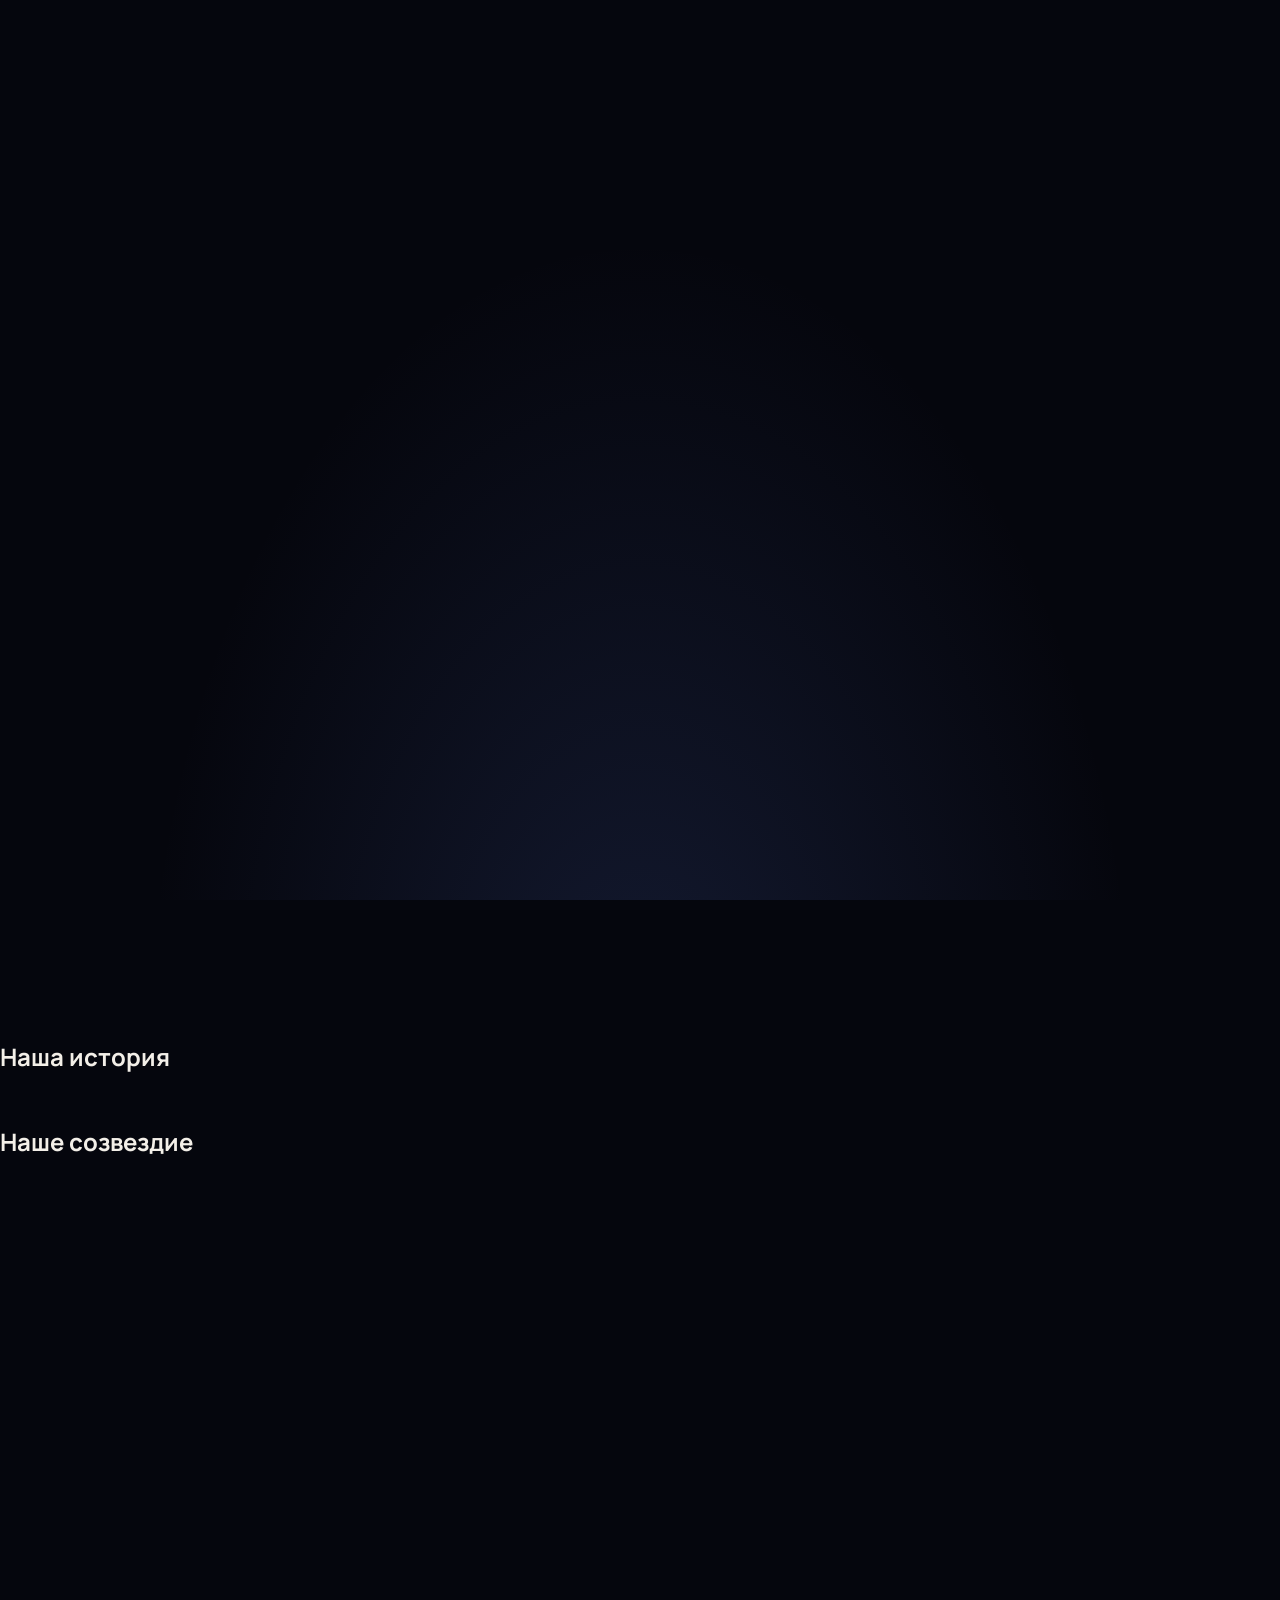
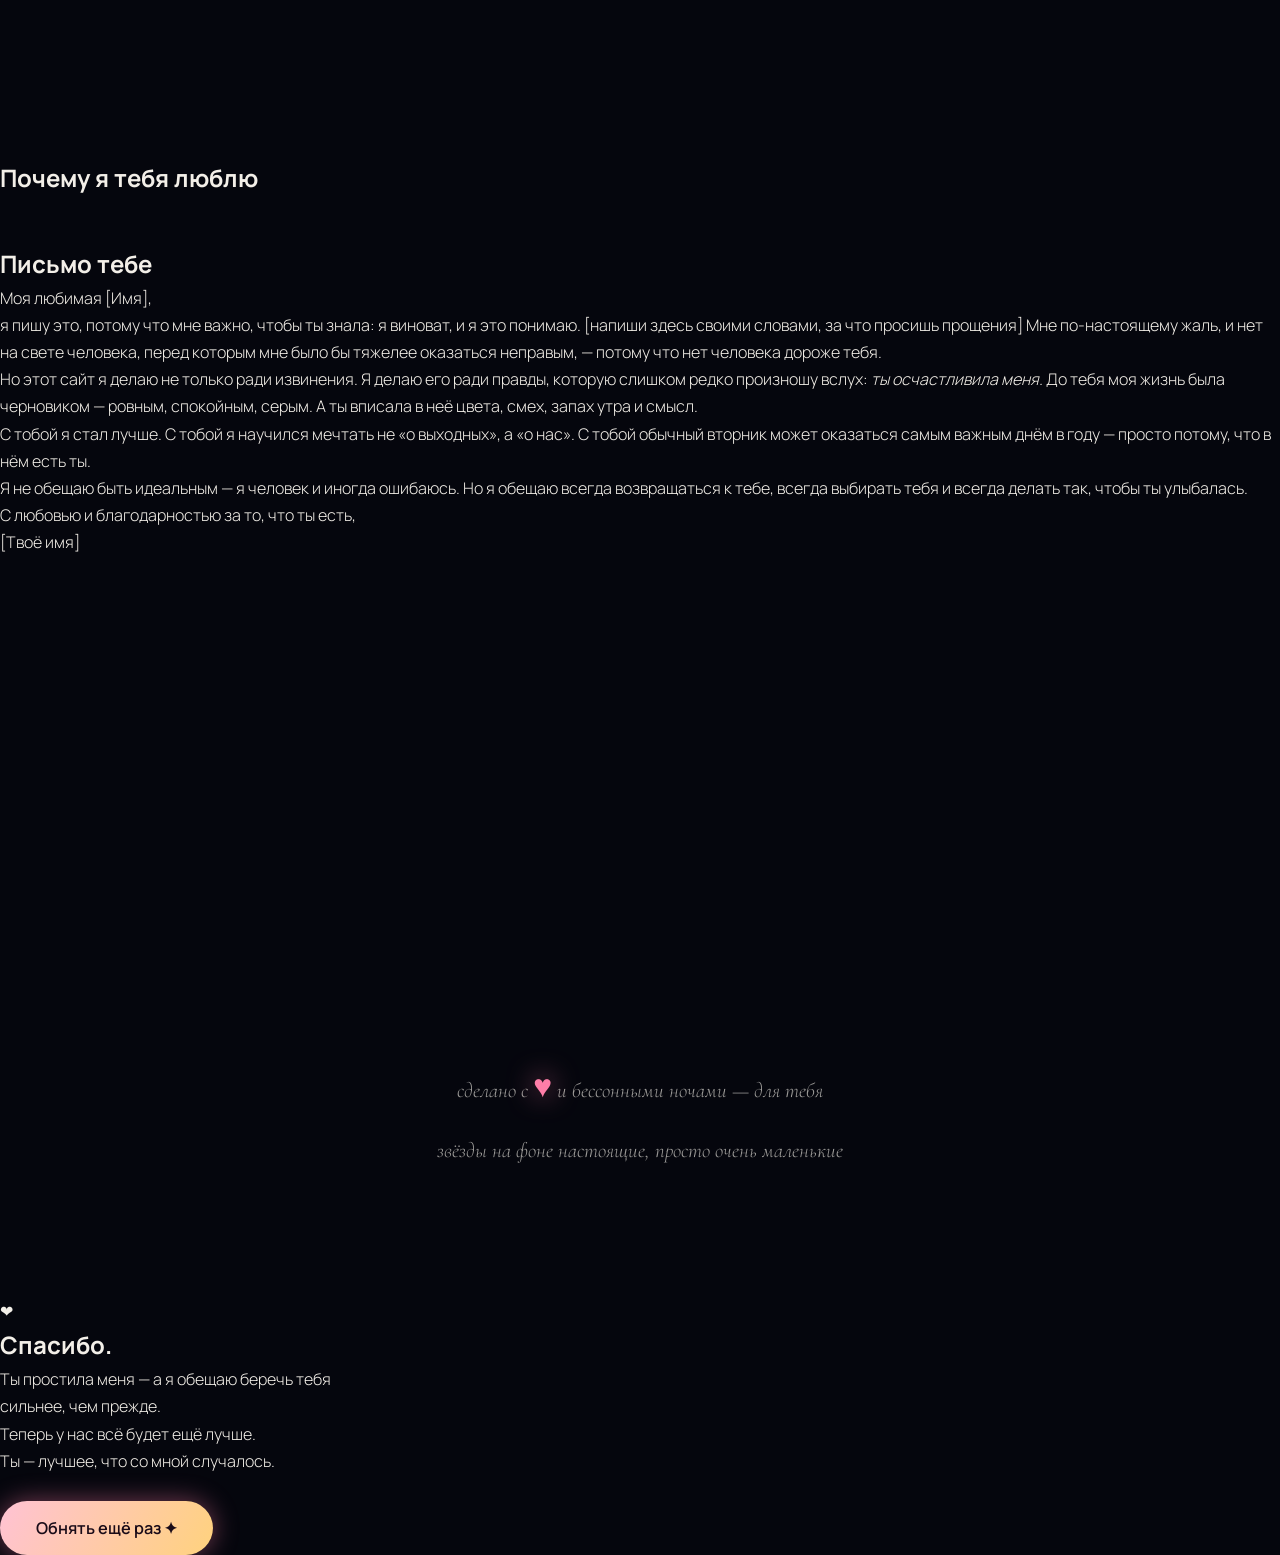
<file: index (7).html>
<!DOCTYPE html>
<html lang="ru">
<head>
  <meta charset="UTF-8" />
  <meta name="viewport" content="width=device-width, initial-scale=1.0" />
  <title>Ты изменила мою вселенную</title>
  <meta name="description" content="Сайт о том, как ты осчастливила меня и изменила мою жизнь." />
  <link rel="preconnect" href="https://fonts.googleapis.com" />
  <link rel="preconnect" href="https://fonts.gstatic.com" crossorigin />
  <link href="https://fonts.googleapis.com/css2?family=Cormorant+Garamond:ital,wght@0,400;0,500;0,600;0,700;1,400;1,500&family=Manrope:wght@300;400;500;600;700&display=swap" rel="stylesheet" />
  <link rel="stylesheet" href="style.css" />
</head>
<body>

  <!-- ── Живой фон: космос ───────────────────────────── -->
  <canvas id="bg-canvas" aria-hidden="true"></canvas>
  <div class="nebula nebula-1" aria-hidden="true"></div>
  <div class="nebula nebula-2" aria-hidden="true"></div>
  <div class="nebula nebula-3" aria-hidden="true"></div>

  <!-- ── Слой эффектов: сердца при клике ─────────────── -->
  <canvas id="fx-canvas" aria-hidden="true"></canvas>

  <!-- ── Кастомный курсор ────────────────────────────── -->
  <div class="cursor-dot" id="cursor-dot" aria-hidden="true"></div>
  <div class="cursor-ring" id="cursor-ring" aria-hidden="true"></div>

  <!-- ── Прогресс прокрутки и музыка ─────────────────── -->
  <div class="scroll-progress" aria-hidden="true"><span id="scroll-progress-bar"></span></div>
  <button class="music-toggle" id="music-toggle" title="Музыка" aria-label="Включить/выключить музыку">
    <span class="eq" aria-hidden="true"><i></i><i></i><i></i><i></i></span>
  </button>

  <!-- ── Навигация ───────────────────────────────────── -->
  <nav class="nav" id="nav">
    <a href="#hero">Начало</a>
    <a href="#before-after">До / После</a>
    <a href="#stats">Числа</a>
    <a href="#story">История</a>
    <a href="#cosmos">Вселенная</a>
    <a href="#reasons">Причины</a>
    <a href="#letter">Письмо</a>
    <a href="#final" class="nav-accent">Финал</a>
  </nav>

  <!-- ── Интро ───────────────────────────────────────── -->
  <div class="intro" id="intro">
    <div class="intro-stage">
      <p class="intro-line intro-line-1">до тебя</p>
      <h1 class="intro-line intro-line-2">была просто ночь.</h1>
      <p class="intro-line intro-line-3">а потом появилась ты — и во вселенной стало на одно солнце больше.</p>
      <button class="intro-btn" id="intro-btn">
        <span>Открыть мою вселенную</span>
        <span class="intro-btn-icon">✦</span>
      </button>
    </div>
  </div>

  <main id="main" class="hidden">

    <!-- ── Герой ──────────────────────────────────────── -->
    <header class="hero section" id="hero">
      <p class="eyebrow reveal">письмо из самого сердца</p>
      <h1 class="hero-title reveal">
        Ты — <span class="grad-text">лучшее</span>,<br />
        что случалось со мной
      </h1>
      <p class="hero-sub reveal">
        Этот сайт — про тебя. Про то, как ты перевернула мою жизнь
        и сделала её больше, ярче и теплее. Листай вниз — я постарался
        уместить в него хотя бы часть моей благодарности.
      </p>
      <div class="hero-hint reveal" aria-hidden="true">
        <span class="hero-hint-mouse"></span>
        листай вниз
      </div>
    </header>

    <!-- ── До / После ─────────────────────────────────── -->
    <section class="section before-after" id="before-after">
      <h2 class="section-title reveal">Как ты изменила <span class="grad-text">всё</span></h2>
      <p class="section-sub reveal">два мира. между ними — ты.</p>

      <div class="ba-grid">
        <div class="ba-card ba-before reveal">
          <div class="ba-head">
            <span class="ba-icon">🌒</span>
            <h3>До тебя</h3>
          </div>
          <ul>
            <li>тишина в телефоне</li>
            <li>дни, похожие друг на друга</li>
            <li>кофе — просто кофе</li>
            <li>планы только на выходные</li>
            <li>небо — просто небо</li>
            <li>«я» вместо «мы»</li>
          </ul>
        </div>

        <div class="ba-arrow reveal" aria-hidden="true">
          <span>⟶</span>
        </div>

        <div class="ba-card ba-after reveal">
          <div class="ba-head">
            <span class="ba-icon">☀️</span>
            <h3>С тобой</h3>
          </div>
          <ul>
            <li>уведомления, от которых я улыбаюсь</li>
            <li>каждый день — маленькое приключение</li>
            <li>кофе — наш маленький ритуал</li>
            <li>планы на всю жизнь</li>
            <li>небо — это то, что я вижу в твоих глазах</li>
            <li>«мы», и это лучшее слово</li>
          </ul>
        </div>
      </div>
    </section>

    <!-- ── Числа ──────────────────────────────────────── -->
    <section class="section stats" id="stats">
      <h2 class="section-title reveal">Наша история <span class="grad-text">в цифрах</span></h2>
      <p class="section-sub reveal">хотя с тобой даже бесконечность кажется маленькой</p>
      <div class="stats-grid">
        <div class="stat reveal" data-count="days">
          <div class="stat-num">0</div>
          <div class="stat-label">дней вместе</div>
        </div>
        <div class="stat reveal" data-count="4217">
          <div class="stat-num">0</div>
          <div class="stat-label">улыбок, подаренных тобой</div>
        </div>
        <div class="stat reveal" data-count="87">
          <div class="stat-num">0</div>
          <div class="stat-label">бессонных ночей за разговорами</div>
        </div>
        <div class="stat reveal" data-count="infinity">
          <div class="stat-num">∞</div>
          <div class="stat-label">моментов, которые хочу повторить</div>
        </div>
      </div>
    </section>

    <!-- ── История (таймлайн) ─────────────────────────── -->
    <section class="section story" id="story">
      <h2 class="section-title reveal">Наша <span class="grad-text">история</span></h2>
      <p class="section-sub reveal">самые важные главы — те, что с тобой</p>
      <div class="timeline" id="timeline"><!-- заполняется из app.js --></div>
    </section>

    <!-- ── Созвездие ──────────────────────────────────── -->
    <section class="section cosmos" id="cosmos">
      <h2 class="section-title reveal">Наше <span class="grad-text">созвездие</span></h2>
      <p class="section-sub reveal">астрономы его пока не нанесли на карты. но оно есть — и оно моё любимое</p>
      <div class="cosmos-wrap reveal">
        <canvas id="cosmos-canvas" aria-label="Созвездие в форме сердца"></canvas>
        <p class="cosmos-caption" id="cosmos-caption">ты + я</p>
      </div>
    </section>

    <!-- ── Причины ────────────────────────────────────── -->
    <section class="section reasons" id="reasons">
      <h2 class="section-title reveal">Почему я тебя <span class="grad-text">люблю</span></h2>
      <p class="section-sub reveal">этот список не кончается — я просто выбрал главное</p>
      <div class="reasons-grid" id="reasons-grid"><!-- заполняется из app.js --></div>
    </section>

    <!-- ── Письмо ─────────────────────────────────────── -->
    <section class="section letter" id="letter">
      <h2 class="section-title reveal">Письмо <span class="grad-text">тебе</span></h2>
      <div class="letter-card reveal">
        <p class="letter-para">Моя любимая <span class="letter-name">[Имя]</span>,</p>
        <p class="letter-para">
          я пишу это, потому что мне важно, чтобы ты знала: я виноват, и я это понимаю.
          <span class="letter-highlight">[напиши здесь своими словами, за что просишь прощения]</span>
          Мне по-настоящему жаль, и нет на свете человека, перед которым мне было бы
          тяжелее оказаться неправым, — потому что нет человека дороже тебя.
        </p>
        <p class="letter-para">
          Но этот сайт я делаю не только ради извинения. Я делаю его ради правды,
          которую слишком редко произношу вслух: <em>ты осчастливила меня.</em>
          До тебя моя жизнь была черновиком — ровным, спокойным, серым.
          А ты вписала в неё цвета, смех, запах утра и смысл.
        </p>
        <p class="letter-para">
          С тобой я стал лучше. С тобой я научился мечтать не «о выходных»,
          а «о нас». С тобой обычный вторник может оказаться самым важным
          днём в году — просто потому, что в нём есть ты.
        </p>
        <p class="letter-para">
          Я не обещаю быть идеальным — я человек и иногда ошибаюсь.
          Но я обещаю всегда возвращаться к тебе, всегда выбирать тебя
          и всегда делать так, чтобы ты улыбалась.
        </p>
        <p class="letter-para letter-sign">
          С любовью и благодарностью за то, что ты есть,<br />
          <span class="letter-name">[Твоё имя]</span>
        </p>
      </div>
    </section>

    <!-- ── Финал ──────────────────────────────────────── -->
    <section class="section final" id="final">
      <div class="final-card reveal">
        <h2 class="final-title">Простишь меня?</h2>
        <p class="final-sub">от твоего ответа зависит, какой будет моя вселенная дальше</p>
        <div class="final-buttons">
          <button class="btn btn-yes" id="btn-yes">Да, прощаю ❤</button>
          <button class="btn btn-no" id="btn-no">Нет</button>
        </div>
        <p class="final-easter-egg">п.с. если набрать на клавиатуре «люблю» — будет салют</p>
      </div>
    </section>

    <footer class="footer">
      <p>сделано с <span class="footer-heart">♥</span> и бессонными ночами — для тебя</p>
      <p class="footer-small">звёзды на фоне настоящие, просто очень маленькие</p>
    </footer>
  </main>

  <!-- ── Оверлей «Она сказала „Да“» ───────────────────── -->
  <div class="forgiven" id="forgiven" aria-hidden="true">
    <div class="forgiven-card">
      <div class="forgiven-heart">❤</div>
      <h2>Спасибо.</h2>
      <p>Ты простила меня — а я обещаю беречь тебя<br />сильнее, чем прежде.</p>
      <p class="forgiven-sub">Теперь у нас всё будет ещё лучше.<br />Ты — лучшее, что со мной случалось.</p>
      <button class="btn btn-hug" id="btn-hug">Обнять ещё раз ✦</button>
    </div>
  </div>

  <script src="app.js"></script>
</body>
</html>
</file>
<file: style.css>
/* ═══════════════════════════════════════════════════════════
   до тебя — после тебя
   одна длинная история любви
   ═══════════════════════════════════════════════════════════ */

:root {
  --bg: #05060d;
  --ink: #f3efe8;
  --ink-dim: rgba(243, 239, 232, 0.64);
  --ink-faint: rgba(243, 239, 232, 0.34);
  --cold: #93a7d6;
  --cold-dim: rgba(151, 168, 208, 0.58);
  --rose: #ff7ea8;
  --rose-soft: #ffc2d4;
  --rose-pale: #ffd9e4;
  --gold: #ffd27d;
  --violet: #b38bff;
  --border: rgba(255, 255, 255, 0.10);
  --glass: rgba(255, 255, 255, 0.045);
  --glass-strong: rgba(255, 255, 255, 0.08);
  --serif: "Cormorant Garamond", Georgia, "Times New Roman", serif;
  --sans: "Manrope", "Segoe UI", Arial, sans-serif;
  --ease: cubic-bezier(0.22, 1, 0.36, 1);
}

* { margin: 0; padding: 0; box-sizing: border-box; }

html { scroll-behavior: smooth; }

body {
  background: var(--bg);
  color: var(--ink);
  font-family: var(--sans);
  font-weight: 300;
  line-height: 1.7;
  overflow-x: hidden;
  min-height: 100vh;
  -webkit-font-smoothing: antialiased;
  -moz-osx-font-smoothing: grayscale;
}
body.intro-open { overflow: hidden; }

@media (pointer: fine) {
  body { cursor: none; }
  a, button { cursor: none; }
}

::selection { background: rgba(255, 126, 168, 0.35); color: #fff; }

::-webkit-scrollbar { width: 10px; }
::-webkit-scrollbar-track { background: #070812; }
::-webkit-scrollbar-thumb {
  background: linear-gradient(180deg, var(--cold), var(--rose), var(--violet));
  border-radius: 8px;
}

/* ── Фоновые слои ────────────────────────────────────────── */
#bg-canvas, #fx-canvas {
  position: fixed;
  inset: 0;
  pointer-events: none;
}
#bg-canvas { z-index: 0; }
#fx-canvas { z-index: 9; }

.sky {
  position: fixed;
  inset: 0;
  z-index: 0;
  pointer-events: none;
  overflow: hidden;
}
.sky .nebula {
  position: absolute;
  border-radius: 50%;
  filter: blur(90px);
  will-change: transform;
}
/* холодное небо — «до тебя» */
.sky-cold .nebula:nth-child(1) {
  width: 55vw; height: 55vw; left: -18vw; top: -15vw;
  background: radial-gradient(circle, rgba(88, 118, 214, 0.30), transparent 65%);
  animation: drift1 46s ease-in-out infinite alternate;
}
.sky-cold .nebula:nth-child(2) {
  width: 46vw; height: 46vw; right: -14vw; top: 22vh;
  background: radial-gradient(circle, rgba(118, 138, 232, 0.22), transparent 65%);
  animation: drift2 58s ease-in-out infinite alternate;
}
.sky-cold .nebula:nth-child(3) {
  width: 40vw; height: 40vw; left: 26vw; bottom: -16vw;
  background: radial-gradient(circle, rgba(94, 158, 220, 0.18), transparent 65%);
  animation: drift3 52s ease-in-out infinite alternate;
}
/* тёплое небо — «после тебя» */
.sky-warm .nebula:nth-child(1) {
  width: 58vw; height: 58vw; left: -20vw; top: -12vw;
  background: radial-gradient(circle, rgba(255, 126, 168, 0.30), transparent 65%);
  animation: drift2 50s ease-in-out infinite alternate;
}
.sky-warm .nebula:nth-child(2) {
  width: 48vw; height: 48vw; right: -16vw; top: 30vh;
  background: radial-gradient(circle, rgba(255, 178, 118, 0.24), transparent 65%);
  animation: drift1 60s ease-in-out infinite alternate;
}
.sky-warm .nebula:nth-child(3) {
  width: 46vw; height: 46vw; left: 24vw; bottom: -18vw;
  background: radial-gradient(circle, rgba(179, 139, 255, 0.26), transparent 65%);
  animation: drift3 54s ease-in-out infinite alternate;
}
@keyframes drift1 { to { transform: translate(9vw, 7vh) scale(1.12); } }
@keyframes drift2 { to { transform: translate(-8vw, -9vh) scale(1.08); } }
@keyframes drift3 { to { transform: translate(-7vw, -6vh) scale(1.15); } }

.glow {
  position: fixed;
  inset: 0;
  z-index: 1;
  pointer-events: none;
  opacity: 0;
  background: radial-gradient(ellipse 120% 70% at 50% 115%, rgba(255, 126, 168, 0.30), rgba(255, 180, 120, 0.13) 42%, transparent 72%);
}
.vignette {
  position: fixed;
  inset: 0;
  z-index: 2;
  pointer-events: none;
  background: radial-gradient(ellipse at 50% 45%, transparent 58%, rgba(2, 3, 9, 0.5) 100%);
}
.grain {
  position: fixed;
  inset: 0;
  z-index: 2;
  pointer-events: none;
  opacity: 0.05;
  background-image: url("data:image/svg+xml,%3Csvg xmlns='http://www.w3.org/2000/svg' width='140' height='140'%3E%3Cfilter id='n'%3E%3CfeTurbulence type='fractalNoise' baseFrequency='0.9' numOctaves='2'/%3E%3C/filter%3E%3Crect width='140' height='140' filter='url(%23n)' opacity='0.6'/%3E%3C/svg%3E");
}

/* ── Курсор ──────────────────────────────────────────────── */
.cursor-dot, .cursor-ring {
  position: fixed;
  top: 0; left: 0;
  pointer-events: none;
  z-index: 999;
  border-radius: 50%;
  opacity: 0;
  transition: opacity 0.3s;
}
.cursor-dot {
  width: 8px; height: 8px;
  background: linear-gradient(135deg, var(--rose), var(--gold));
  box-shadow: 0 0 12px var(--rose), 0 0 30px rgba(255, 126, 168, 0.6);
  transform: translate(-50%, -50%);
}
.cursor-ring {
  width: 38px; height: 38px;
  border: 1.5px solid rgba(255, 178, 201, 0.65);
  box-shadow: 0 0 18px rgba(255, 126, 168, 0.25) inset, 0 0 14px rgba(255, 126, 168, 0.2);
  transform: translate(-50%, -50%);
  transition: opacity 0.3s, width 0.25s var(--ease), height 0.25s var(--ease),
              border-color 0.25s, box-shadow 0.25s;
}
body.cursor-active .cursor-dot,
body.cursor-active .cursor-ring { opacity: 1; }
body.cursor-hover .cursor-ring {
  width: 56px; height: 56px;
  border-color: var(--gold);
  box-shadow: 0 0 24px rgba(255, 210, 125, 0.35) inset, 0 0 20px rgba(255, 210, 125, 0.3);
}
@media (pointer: coarse) {
  .cursor-dot, .cursor-ring { display: none; }
}

/* ── Прогресс истории ────────────────────────────────────── */
.scroll-progress {
  position: fixed;
  top: 0; left: 0; right: 0;
  height: 3px;
  z-index: 60;
  background: rgba(255, 255, 255, 0.06);
}
.scroll-progress span {
  display: block;
  height: 100%;
  width: 0%;
  background: linear-gradient(90deg, var(--cold), var(--rose), var(--gold));
  box-shadow: 0 0 12px rgba(255, 126, 168, 0.8);
  transition: width 0.15s linear;
  animation: progPulse 3s ease-in-out infinite;
}
@keyframes progPulse {
  0%, 100% { box-shadow: 0 0 12px rgba(255, 126, 168, 0.8), 0 0 22px rgba(255, 126, 168, 0.3); }
  50% { box-shadow: 0 0 18px rgba(255, 178, 201, 0.95), 0 0 44px rgba(255, 126, 168, 0.55); }
}

/* ── Индикатор главы ─────────────────────────────────────── */
.chapter-indicator {
  position: fixed;
  left: 22px; bottom: 24px;
  z-index: 60;
  font-size: 11px;
  letter-spacing: 0.22em;
  text-transform: uppercase;
  color: var(--ink-faint);
  user-select: none;
}
.chapter-indicator b {
  color: var(--rose-soft);
  font-weight: 600;
  font-size: 12px;
}

/* ── Музыка ──────────────────────────────────────────────── */
.music-toggle {
  position: fixed;
  right: 22px; bottom: 22px;
  z-index: 60;
  width: 52px; height: 52px;
  border-radius: 50%;
  border: 1px solid var(--border);
  background: rgba(14, 16, 30, 0.55);
  backdrop-filter: blur(14px);
  -webkit-backdrop-filter: blur(14px);
  display: flex;
  align-items: center;
  justify-content: center;
  color: var(--ink);
  transition: transform 0.3s var(--ease), box-shadow 0.3s, border-color 0.3s;
}
.music-toggle:hover {
  transform: scale(1.1);
  border-color: rgba(255, 178, 201, 0.5);
  box-shadow: 0 0 24px rgba(255, 126, 168, 0.45);
}
.eq { display: flex; align-items: flex-end; gap: 3px; height: 16px; }
.eq i {
  width: 3px;
  height: 5px;
  background: var(--rose-soft);
  border-radius: 2px;
  transition: background 0.3s, height 0.3s;
}
.music-toggle.playing .eq i { animation: eq 0.9s ease-in-out infinite; }
.music-toggle.playing .eq i:nth-child(2) { animation-delay: 0.15s; }
.music-toggle.playing .eq i:nth-child(3) { animation-delay: 0.3s; }
.music-toggle.playing .eq i:nth-child(4) { animation-delay: 0.45s; }
.music-toggle:not(.playing) .eq i {
  height: 3px;
  background: rgba(255, 255, 255, 0.4);
}
@keyframes eq {
  0%, 100% { height: 5px; }
  50% { height: 16px; background: var(--gold); }
}

/* ── Навигация по разделам ───────────────────────────────── */
.nav {
  position: fixed;
  top: 14px; left: 50%;
  transform: translateX(-50%);
  z-index: 50;
  display: flex;
  gap: 2px;
  padding: 7px;
  border-radius: 999px;
  border: 1px solid var(--border);
  background: rgba(10, 10, 28, 0.55);
  backdrop-filter: blur(16px);
  -webkit-backdrop-filter: blur(16px);
  opacity: 0;
  pointer-events: none;
  transition: opacity 0.6s var(--ease);
}
.nav.visible { opacity: 1; pointer-events: auto; }
.nav a {
  position: relative;
  font-size: 12.5px;
  letter-spacing: 0.04em;
  color: var(--ink-dim);
  text-decoration: none;
  padding: 8px 14px;
  border-radius: 999px;
  transition: color 0.25s, background 0.25s, box-shadow 0.25s;
  white-space: nowrap;
}
.nav a:hover {
  color: #fff;
  background: rgba(255, 255, 255, 0.08);
}
.nav .nav-accent {
  color: #fff;
  background: linear-gradient(120deg, rgba(255, 126, 168, 0.85), rgba(179, 139, 255, 0.85));
  box-shadow: 0 0 18px rgba(255, 126, 168, 0.45);
}
@media (max-width: 900px) { .nav { display: none; } }

/* ── Интро ───────────────────────────────────────────────── */
.intro {
  position: fixed;
  inset: 0;
  z-index: 100;
  overflow: hidden;
  display: flex;
  align-items: center;
  justify-content: center;
  text-align: center;
  padding: 24px;
  background: radial-gradient(ellipse at 50% 120%, rgba(88, 118, 214, 0.18), transparent 55%), var(--bg);
  transition: opacity 1.1s var(--ease), visibility 1.1s;
}
.intro.gone { opacity: 0; visibility: hidden; pointer-events: none; }
.intro-stage { max-width: 720px; }
.intro-line {
  opacity: 0;
  transform: translateY(26px);
  filter: blur(6px);
  transition: opacity 1.4s var(--ease), transform 1.4s var(--ease), filter 1.4s var(--ease);
}
.intro.show .intro-line { opacity: 1; transform: none; filter: none; }
.intro-line-1 {
  font-family: var(--serif);
  font-style: italic;
  font-size: clamp(1.4rem, 3vw, 2rem);
  color: var(--ink-faint);
  letter-spacing: 0.35em;
  margin-bottom: 12px;
  transition-delay: 0.4s;
}
.intro-line-2 {
  font-family: var(--serif);
  font-weight: 600;
  font-size: clamp(3rem, 9vw, 6.5rem);
  line-height: 1.05;
  background: linear-gradient(120deg, #fff 0%, #c9d3f0 45%, var(--violet) 100%);
  -webkit-background-clip: text;
  background-clip: text;
  -webkit-text-fill-color: transparent;
  text-shadow: 0 0 80px rgba(147, 167, 214, 0.25);
  transition-delay: 1.2s;
}
.intro-line-3 {
  margin-top: 26px;
  font-size: clamp(1rem, 2vw, 1.15rem);
  color: var(--ink-dim);
  transition-delay: 2.1s;
}
.intro-btn {
  position: relative;
  overflow: hidden;
  margin-top: 46px;
  opacity: 0;
  transform: translateY(20px);
  transition: opacity 1.2s var(--ease) 3s, transform 1.2s var(--ease) 3s,
              box-shadow 0.35s, background 0.35s;
  font-family: var(--sans);
  font-size: 1.05rem;
  color: #1a0b18;
  font-weight: 600;
  letter-spacing: 0.03em;
  padding: 16px 34px;
  border: none;
  border-radius: 999px;
  background: linear-gradient(120deg, #c9d3f0, var(--gold));
  display: inline-flex;
  align-items: center;
  gap: 12px;
}
.intro.show .intro-btn { opacity: 1; transform: none; }
.intro-btn:hover {
  box-shadow: 0 0 40px rgba(255, 210, 125, 0.6), 0 0 90px rgba(255, 178, 201, 0.35);
  background: linear-gradient(120deg, var(--gold), #ffe3b3);
}
.intro-btn-icon { animation: sparkle 2.4s ease-in-out infinite; }
@keyframes sparkle {
  0%, 100% { transform: scale(1) rotate(0deg); opacity: 0.7; }
  50% { transform: scale(1.35) rotate(20deg); opacity: 1; }
}

/* ── Точки-главы (справа) ────────────────────────────────── */
.dots-nav {
  position: fixed;
  right: 20px; top: 50%;
  transform: translateY(-50%);
  z-index: 60;
  display: flex;
  flex-direction: column;
  gap: 9px;
  align-items: center;
}
.dot {
  position: relative;
  width: 8px; height: 8px;
  border-radius: 50%;
  border: none;
  padding: 0;
  background: rgba(255, 255, 255, 0.18);
  transition: transform 0.3s var(--ease), background 0.3s, box-shadow 0.3s;
}
.dot:hover { background: rgba(255, 255, 255, 0.5); }
.dot.active {
  background: linear-gradient(135deg, var(--rose), var(--gold));
  box-shadow: 0 0 12px rgba(255, 126, 168, 0.8);
  transform: scale(1.1) scaleY(2.2);
  animation: dotGlow 2.2s ease-in-out infinite;
}
@keyframes dotGlow {
  0%, 100% { box-shadow: 0 0 10px rgba(255, 126, 168, 0.8); }
  50% { box-shadow: 0 0 20px rgba(255, 178, 201, 1), 0 0 34px rgba(255, 126, 168, 0.5); }
}
.dot::after {
  content: attr(data-label);
  position: absolute;
  right: 20px; top: 50%;
  transform: translateY(-50%);
  white-space: nowrap;
  font-size: 11px;
  letter-spacing: 0.06em;
  font-family: var(--sans);
  color: var(--ink-dim);
  background: rgba(9, 11, 22, 0.88);
  border: 1px solid var(--border);
  padding: 5px 11px;
  border-radius: 8px;
  opacity: 0;
  pointer-events: none;
  transition: opacity 0.25s;
}
.dot:hover::after { opacity: 1; }
@media (max-width: 900px) { .dots-nav { display: none; } }

/* ── Экраны-главы ────────────────────────────────────────── */
main { position: relative; z-index: 5; }

.screen {
  position: relative;
  min-height: 100vh;
  display: flex;
  flex-direction: column;
  align-items: center;
  justify-content: center;
  text-align: center;
  padding: 15vh 24px 17vh;
}
@supports (min-height: 100svh) {
  .screen { min-height: 100svh; }
}

/* водяной знак номера главы */
.screen::before {
  content: attr(data-num);
  position: absolute;
  top: 50%; left: 50%;
  transform: translate(-50%, -50%);
  font-family: var(--serif);
  font-weight: 600;
  font-size: clamp(9rem, 26vw, 22rem);
  line-height: 1;
  color: rgba(255, 255, 255, 0.026);
  pointer-events: none;
  user-select: none;
  z-index: -1;
  animation: wmPulse 9s ease-in-out infinite;
}
@keyframes wmPulse {
  0%, 100% { opacity: 0.55; }
  50% { opacity: 1; }
}

/* номер главы над заголовком */
.chapter {
  font-size: 0.72rem;
  letter-spacing: 0.34em;
  text-transform: uppercase;
  color: var(--ink-faint);
  margin-bottom: 28px;
  opacity: 0;
  transform: translateY(22px);
  filter: blur(7px);
  transition: opacity 1.3s var(--ease), transform 1.3s var(--ease), filter 1.3s var(--ease);
}
.chapter::before {
  content: "✦";
  display: inline-block;
  margin-right: 10px;
  color: var(--gold);
  opacity: 0.75;
  animation: ebSpin 7s linear infinite;
}
@keyframes ebSpin {
  to { transform: rotate(360deg); }
}
.chapter.visible { opacity: 1; transform: none; filter: blur(0px); }

/* заголовки */
.screen-title {
  font-family: var(--serif);
  font-weight: 600;
  font-size: clamp(2.05rem, 5.2vw, 3.8rem);
  line-height: 1.18;
  max-width: 940px;
  margin: 0 auto 7vh;
  opacity: 0;
  transform: translateY(28px);
  filter: blur(8px);
  transition: opacity 1.45s var(--ease), transform 1.45s var(--ease), filter 1.45s var(--ease);
}
.screen-title.visible { opacity: 1; transform: none; filter: blur(0px); }
.screen-title.cold {
  color: rgba(199, 211, 240, 0.88);
  text-shadow: 0 0 50px rgba(110, 140, 220, 0.30);
}
.screen-title.warm {
  background: linear-gradient(115deg, #fff 8%, var(--rose-soft) 48%, var(--gold) 92%);
  -webkit-background-clip: text;
  background-clip: text;
  -webkit-text-fill-color: transparent;
  filter: blur(8px) drop-shadow(0 0 0 rgba(255, 126, 168, 0));
}
.screen-title.warm.visible {
  filter: blur(0px) drop-shadow(0 0 32px rgba(255, 126, 168, 0.32));
}
.screen-title.hero {
  font-size: clamp(3.2rem, 12vw, 7.5rem);
  letter-spacing: 0.02em;
  margin-bottom: 8vh;
}
/* смешанный заголовок «до тебя / с тобой» */
.tt-cold { color: rgba(199, 211, 240, 0.85); }
.tt-slash { color: var(--ink-faint); font-weight: 400; }
.tt-warm {
  background: linear-gradient(115deg, #fff 10%, var(--rose-soft) 55%, var(--gold));
  -webkit-background-clip: text;
  background-clip: text;
  -webkit-text-fill-color: transparent;
}

.section-sub {
  margin: -4vh 0 0;
  text-align: center;
  color: var(--ink-faint);
  font-size: 0.98rem;
  max-width: 560px;
  opacity: 0;
  transform: translateY(20px);
  filter: blur(6px);
  transition: opacity 1.3s var(--ease), transform 1.3s var(--ease), filter 1.3s var(--ease);
}
.section-sub.visible { opacity: 1; transform: none; filter: blur(0px); }

/* строки текста */
.lines { max-width: 660px; margin-top: 3vh; }
.line {
  font-size: clamp(1.02rem, 1.7vw, 1.24rem);
  line-height: 1.9;
  color: var(--ink-dim);
  margin: 0.52em 0;
  opacity: 0;
  transform: translateY(24px);
  filter: blur(5px);
  transition: opacity 1.1s var(--ease), transform 1.1s var(--ease), filter 1.1s var(--ease);
}
.line.visible { opacity: 1; transform: none; filter: blur(0px); }
.line.before { color: var(--cold-dim); }
.line.after {
  color: var(--rose-pale);
  text-shadow: 0 0 26px rgba(255, 126, 168, 0.25);
}
.line.em {
  font-family: var(--serif);
  font-style: italic;
  font-weight: 600;
  font-size: clamp(1.4rem, 3vw, 1.9rem);
  color: var(--rose-soft);
  text-shadow: 0 0 34px rgba(255, 126, 168, 0.4);
  margin: 1.1em 0;
}
.line.big {
  font-family: var(--serif);
  font-style: italic;
  font-weight: 700;
  font-size: clamp(2.4rem, 7vw, 4.2rem);
  line-height: 1.25;
  background: linear-gradient(115deg, #fff, var(--rose-soft) 50%, var(--gold));
  -webkit-background-clip: text;
  background-clip: text;
  -webkit-text-fill-color: transparent;
  margin: 0.4em 0;
}

/* ── До тебя / С тобой (две карточки, как в первом сайте) ── */
.ba-grid {
  margin-top: 4vh;
  display: grid;
  grid-template-columns: 1fr auto 1fr;
  align-items: stretch;
  gap: 26px;
  width: min(1020px, 100%);
}
@media (max-width: 820px) {
  .ba-grid { grid-template-columns: 1fr; }
  .ba-arrow { transform: translateY(42px) rotate(90deg); }
  .ba-arrow.visible { transform: rotate(90deg); }
}
.ba-card {
  border-radius: 26px;
  padding: 38px 34px;
  border: 1px solid var(--border);
  backdrop-filter: blur(14px);
  -webkit-backdrop-filter: blur(14px);
  text-align: left;
  opacity: 0;
  transform: translateY(42px);
  filter: blur(6px);
  transition: opacity 1.1s var(--ease), transform 1.1s var(--ease), filter 1.1s var(--ease),
              box-shadow 0.5s var(--ease);
}
.ba-card.visible { opacity: 1; transform: translateY(0); filter: none; }
.ba-card.visible:hover { transform: translateY(-6px); }
.ba-before-card {
  background: linear-gradient(160deg, rgba(255, 255, 255, 0.035), rgba(255, 255, 255, 0.01));
  filter: saturate(0.5) blur(0px);
}
.ba-before-card.visible:hover { filter: saturate(0.85); }
.ba-after-card {
  background: linear-gradient(160deg, rgba(255, 126, 168, 0.10), rgba(179, 139, 255, 0.10));
  box-shadow: 0 0 50px rgba(255, 126, 168, 0.18), inset 0 0 40px rgba(255, 178, 201, 0.05);
}
.ba-after-card.visible:hover {
  box-shadow: 0 0 80px rgba(255, 126, 168, 0.32), inset 0 0 40px rgba(255, 178, 201, 0.08);
}
.ba-head {
  display: flex;
  align-items: center;
  gap: 14px;
  margin-bottom: 22px;
}
.ba-icon { font-size: 1.9rem; filter: drop-shadow(0 0 10px rgba(255, 210, 125, 0.45)); }
.ba-head h3 {
  font-family: var(--serif);
  font-weight: 600;
  font-size: 1.9rem;
}
.ba-before-card h3 { color: rgba(199, 211, 240, 0.85); }
.ba-after-card h3 {
  background: linear-gradient(115deg, #fff, var(--rose-soft) 55%, var(--gold));
  -webkit-background-clip: text;
  background-clip: text;
  -webkit-text-fill-color: transparent;
}
.ba-card ul { list-style: none; }
.ba-card li {
  padding: 13px 0 13px 26px;
  position: relative;
  font-size: 0.98rem;
  line-height: 1.6;
  border-bottom: 1px solid rgba(255, 255, 255, 0.06);
  opacity: 0;
  transform: translateY(14px);
  transition: opacity 0.8s var(--ease), transform 0.8s var(--ease);
  transition-delay: calc(var(--i, 0) * 90ms);
}
.ba-card li:last-child { border-bottom: none; }
.ba-card.visible li { opacity: 1; transform: none; }
.ba-before-card li { color: var(--cold-dim); }
.ba-after-card li { color: var(--rose-pale); text-shadow: 0 0 18px rgba(255, 126, 168, 0.15); }
.ba-card li::before {
  content: "";
  position: absolute;
  left: 2px; top: 50%;
  width: 8px; height: 8px;
  margin-top: -4px;
  border-radius: 50%;
}
.ba-before-card li::before { background: rgba(255, 255, 255, 0.3); }
.ba-after-card li::before {
  background: linear-gradient(135deg, var(--rose), var(--gold));
  box-shadow: 0 0 10px rgba(255, 126, 168, 0.8);
}
.ba-arrow {
  display: flex;
  align-items: center;
  justify-content: center;
  color: var(--gold);
  font-size: 2rem;
  filter: drop-shadow(0 0 12px rgba(255, 210, 125, 0.6));
  opacity: 0;
  transform: translateY(42px);
  transition: opacity 1s var(--ease) 0.3s, transform 1s var(--ease) 0.3s;
}
.ba-arrow.visible { opacity: 1; transform: none; }
@media (min-width: 821px) {
  .ba-arrow.visible { animation: arrowPulse 2.2s ease-in-out infinite; }
}
@keyframes arrowPulse {
  0%, 100% { transform: translateX(0); opacity: 0.7; }
  50% { transform: translateX(8px); opacity: 1; }
}

/* ── Таймлайн дат ────────────────────────────────────────── */
.timeline {
  margin-top: 6vh;
  position: relative;
  max-width: 860px;
  width: 100%;
}
.timeline::before {
  content: "";
  position: absolute;
  left: 50%;
  top: 0; bottom: 0;
  width: 2px;
  margin-left: -1px;
  background: linear-gradient(180deg, var(--cold), var(--rose) 40%, var(--gold) 80%, var(--violet));
  box-shadow: 0 0 16px rgba(255, 126, 168, 0.5);
}
.tl-item {
  position: relative;
  width: 50%;
  padding: 0 46px 64px 0;
  opacity: 0;
  transform: translateY(40px);
  transition: opacity 1s var(--ease), transform 1s var(--ease);
}
.tl-item:nth-child(even) {
  left: 50%;
  padding: 0 0 64px 46px;
}
.tl-item.visible { opacity: 1; transform: none; }
@media (max-width: 640px) {
  .timeline::before { left: 16px; }
  .tl-item, .tl-item:nth-child(even) {
    width: 100%;
    left: 0;
    padding: 0 0 56px 46px;
  }
}
.tl-dot {
  position: absolute;
  top: 6px;
  width: 15px; height: 15px;
  border-radius: 50%;
  background: radial-gradient(circle at 35% 35%, #fff, var(--rose) 60%);
  box-shadow: 0 0 16px var(--rose), 0 0 40px rgba(255, 126, 168, 0.55);
  animation: dotPulse 2.6s ease-in-out infinite;
}
.tl-item:nth-child(odd) .tl-dot { right: -8px; }
.tl-item:nth-child(even) .tl-dot { left: -8px; }
@media (max-width: 640px) {
  .tl-item .tl-dot, .tl-item:nth-child(even) .tl-dot { left: 8px; right: auto; }
}
@keyframes dotPulse {
  0%, 100% { box-shadow: 0 0 12px var(--rose), 0 0 28px rgba(255, 126, 168, 0.4); }
  50% { box-shadow: 0 0 22px var(--rose), 0 0 60px rgba(255, 126, 168, 0.8); }
}
.tl-card {
  border-radius: 20px;
  padding: 24px 26px;
  border: 1px solid var(--border);
  background: var(--glass);
  backdrop-filter: blur(12px);
  -webkit-backdrop-filter: blur(12px);
  transition: transform 0.45s var(--ease), box-shadow 0.45s, border-color 0.45s;
}
.tl-card:hover {
  transform: translateY(-5px) rotate(-0.5deg) scale(1.01);
  border-color: rgba(255, 178, 201, 0.45);
  box-shadow: 0 0 36px rgba(255, 126, 168, 0.22);
}
.tl-date {
  font-family: var(--serif);
  font-style: italic;
  color: var(--gold);
  font-size: 1.02rem;
  letter-spacing: 0.04em;
  margin-bottom: 8px;
}
.tl-title {
  font-family: var(--serif);
  font-weight: 600;
  font-size: 1.5rem;
  margin-bottom: 6px;
}
.tl-text { color: var(--ink-dim); font-size: 0.95rem; }

/* ── Причины ─────────────────────────────────────────────── */
.reasons-grid {
  margin-top: 6vh;
  display: grid;
  grid-template-columns: repeat(auto-fill, minmax(240px, 1fr));
  gap: 20px;
  width: min(1160px, 100%);
}
.reason {
  position: relative;
  border-radius: 22px;
  padding: 30px 26px 26px;
  border: 1px solid var(--border);
  background:
    linear-gradient(160deg, hsla(var(--hue, 340), 80%, 60%, 0.07), transparent 55%),
    var(--glass);
  backdrop-filter: blur(12px);
  -webkit-backdrop-filter: blur(12px);
  overflow: hidden;
  text-align: left;
  opacity: 0;
  transform: translateY(30px);
  filter: blur(5px);
  transition: opacity 1s var(--ease), transform 1s var(--ease), filter 1s var(--ease),
              box-shadow 0.45s, border-color 0.45s;
}
.reason::before {
  content: "";
  position: absolute;
  top: 0; left: 0; right: 0;
  height: 2px;
  background: linear-gradient(90deg, transparent, hsla(var(--hue, 340), 90%, 70%, 0.8), transparent);
  background-size: 250% 100%;
  opacity: 0.7;
}
.reason:hover::before {
  opacity: 1;
  animation: reasonSweep 1.1s linear infinite;
}
@keyframes reasonSweep {
  to { background-position: -250% 0; }
}
.reason::after {
  content: "♥";
  position: absolute;
  right: 14px; top: 10px;
  font-size: 1.1rem;
  color: hsla(var(--hue, 340), 90%, 72%, 0.65);
  opacity: 0;
  transform: scale(0.4) rotate(-20deg);
  transition: opacity 0.4s var(--ease), transform 0.5s var(--ease);
}
.reason.visible { opacity: 1; transform: none; filter: none; }
.reason.visible:hover {
  transform: translateY(-6px) rotate(-0.6deg);
  border-color: hsla(var(--hue, 340), 90%, 70%, 0.5);
  box-shadow: 0 14px 44px hsla(var(--hue, 340), 90%, 60%, 0.22);
}
.reason.visible:hover::after { opacity: 1; transform: scale(1) rotate(0deg); }
.reason-emoji {
  font-size: 1.9rem;
  display: inline-block;
  filter: drop-shadow(0 0 12px rgba(255, 210, 125, 0.45));
  margin-bottom: 12px;
}
.reason-text { color: var(--ink); font-size: 0.98rem; font-weight: 400; line-height: 1.7; }

/* ── Созвездие ───────────────────────────────────────────── */
.cosmos-wrap {
  margin-top: 5vh;
  position: relative;
  width: min(980px, 100%);
  border-radius: 28px;
  border: 1px solid var(--border);
  background: radial-gradient(ellipse at 50% 40%, rgba(179, 139, 255, 0.12), rgba(5, 5, 16, 0.4) 70%);
  overflow: hidden;
  opacity: 0;
  transform: translateY(40px);
  filter: blur(6px);
  transition: opacity 1.2s var(--ease), transform 1.2s var(--ease), filter 1.2s var(--ease);
}
.cosmos-wrap.visible { opacity: 1; transform: none; filter: none; }
#cosmos-canvas {
  display: block;
  width: 100%;
  height: min(62vh, 560px);
}
.cosmos-caption {
  position: absolute;
  bottom: 22px;
  left: 0; right: 0;
  text-align: center;
  font-family: var(--serif);
  font-style: italic;
  font-size: 1.35rem;
  letter-spacing: 0.18em;
  color: var(--ink-dim);
  pointer-events: none;
  text-shadow: 0 0 24px rgba(255, 178, 201, 0.6);
}

/* ── Цифры ───────────────────────────────────────────────── */
.stats-grid {
  margin-top: 6vh;
  display: flex;
  flex-wrap: wrap;
  justify-content: center;
  gap: 20px;
  width: min(1160px, 100%);
}
.stat {
  flex: 1 1 200px;
  max-width: 250px;
  min-width: 185px;
  text-align: center;
  padding: 38px 18px;
  border-radius: 24px;
  border: 1px solid var(--border);
  background: var(--glass);
  backdrop-filter: blur(14px);
  -webkit-backdrop-filter: blur(14px);
  opacity: 0;
  transform: translateY(36px);
  filter: blur(6px);
  transition: opacity 1s var(--ease), transform 1s var(--ease), filter 1s var(--ease),
              box-shadow 0.5s;
}
.stat.visible { opacity: 1; transform: translateY(0); filter: none; }
.stat.visible:hover {
  transform: translateY(-6px);
  box-shadow: 0 0 44px rgba(179, 139, 255, 0.25);
}
.stat-num {
  font-family: var(--serif);
  font-weight: 700;
  font-size: clamp(2.6rem, 6vw, 3.8rem);
  line-height: 1;
  background: linear-gradient(120deg, #fff, var(--rose-soft) 60%, var(--gold));
  -webkit-background-clip: text;
  background-clip: text;
  -webkit-text-fill-color: transparent;
  filter: drop-shadow(0 0 22px rgba(255, 178, 201, 0.35));
}
.stat-num.inf { display: inline-block; animation: infPulse 2.4s ease-in-out infinite; }
.stat-num:not(.inf) { display: inline-block; animation: statFloat 4.5s ease-in-out infinite; }
@keyframes statFloat {
  0%, 100% { transform: translateY(0); }
  50% { transform: translateY(-5px); }
}
@keyframes infPulse {
  0%, 100% { filter: drop-shadow(0 0 12px rgba(255, 178, 201, 0.35)); transform: scale(1); }
  50% { filter: drop-shadow(0 0 36px rgba(255, 126, 168, 0.9)); transform: scale(1.14); }
}
.stat-num.word { font-style: italic; }
.stat-label { margin-top: 14px; color: var(--ink-dim); font-size: 0.92rem; }
.stat-sub {
  margin-top: 6px;
  color: var(--ink-faint);
  font-size: 0.8rem;
  font-style: italic;
  font-family: var(--serif);
}

/* ── Письмо (финал) ──────────────────────────────────────── */
.screen-letter .lines { max-width: 780px; }
.screen-letter .line {
  font-family: var(--serif);
  font-weight: 500;
  font-size: clamp(1.15rem, 2.1vw, 1.42rem);
  line-height: 2.02;
  color: rgba(244, 241, 255, 0.82);
}
.screen-letter .line.before { color: rgba(150, 166, 205, 0.75); }
.screen-letter .line.after { color: var(--rose-pale); }
.screen-letter .line.em {
  font-size: clamp(1.5rem, 3.2vw, 2.05rem);
  color: var(--rose-soft);
}
.screen-letter .line.big {
  font-size: clamp(2.6rem, 8vw, 4.6rem);
  margin: 0.45em 0;
}

/* ── Подсказка «листай» ──────────────────────────────────── */
.scroll-hint {
  position: absolute;
  bottom: 28px; left: 50%;
  transform: translateX(-50%);
  display: flex;
  flex-direction: column;
  align-items: center;
  gap: 10px;
  color: var(--ink-faint);
  font-size: 0.7rem;
  letter-spacing: 0.26em;
  text-transform: uppercase;
  user-select: none;
}
.scroll-hint-mouse {
  width: 24px; height: 38px;
  border: 1.5px solid rgba(255, 255, 255, 0.3);
  border-radius: 14px;
  position: relative;
}
.scroll-hint-mouse::after {
  content: "";
  position: absolute;
  top: 7px; left: 50%;
  width: 3px; height: 8px;
  margin-left: -1.5px;
  border-radius: 2px;
  background: var(--cold);
  animation: mouseWheel 1.8s ease-in-out infinite;
}
@keyframes mouseWheel {
  0% { transform: translateY(0); opacity: 1; }
  70% { transform: translateY(12px); opacity: 0; }
  100% { transform: translateY(0); opacity: 0; }
}

/* ── Финальный вопрос ────────────────────────────────────── */
.screen-final { padding-bottom: 140px; }
.final-card {
  text-align: center;
  max-width: 680px;
  margin: 0 auto;
  padding: clamp(40px, 7vw, 72px) clamp(24px, 5vw, 60px);
  border-radius: 32px;
  border: 1px solid rgba(255, 178, 201, 0.28);
  background: radial-gradient(ellipse at 50% 0%, rgba(255, 126, 168, 0.14), transparent 60%), var(--glass);
  backdrop-filter: blur(18px);
  -webkit-backdrop-filter: blur(18px);
  box-shadow: 0 0 90px rgba(255, 126, 168, 0.2);
  opacity: 0;
  transform: translateY(40px);
  filter: blur(6px);
  transition: opacity 1.3s var(--ease), transform 1.3s var(--ease), filter 1.3s var(--ease);
}
.final-card.visible { opacity: 1; transform: none; filter: none; }
.final-title {
  font-family: var(--serif);
  font-weight: 600;
  font-size: clamp(2.6rem, 7vw, 4.4rem);
  line-height: 1.1;
  background: linear-gradient(120deg, #fff, var(--rose-soft), var(--gold));
  -webkit-background-clip: text;
  background-clip: text;
  -webkit-text-fill-color: transparent;
  animation: titleGlow 3.4s ease-in-out infinite;
  margin-bottom: 4px;
}
@keyframes titleGlow {
  0%, 100% { filter: drop-shadow(0 0 14px rgba(255, 178, 201, 0.35)); }
  50% { filter: drop-shadow(0 0 30px rgba(255, 178, 201, 0.7)); }
}
.final-sub {
  margin-top: 14px;
  color: var(--ink-dim);
  font-family: var(--serif);
  font-style: italic;
  font-size: 1.15rem;
}
.final-buttons {
  margin-top: 40px;
  display: flex;
  justify-content: center;
  gap: 20px;
  flex-wrap: wrap;
  position: relative;
  min-height: 64px;
}
.btn {
  font-family: var(--sans);
  font-size: 1.02rem;
  font-weight: 600;
  padding: 16px 36px;
  border-radius: 999px;
  border: 1px solid var(--border);
  transition: transform 0.3s var(--ease), box-shadow 0.3s, background 0.3s;
}
.btn-yes {
  animation: btnBreath 2.8s ease-in-out infinite;
  color: #1a0b18;
  border: none;
  background: linear-gradient(120deg, var(--rose-soft), var(--gold));
  box-shadow: 0 0 30px rgba(255, 126, 168, 0.5);
}
.btn-yes:hover {
  transform: scale(1.06);
  box-shadow: 0 0 60px rgba(255, 126, 168, 0.85);
}
.btn-no {
  animation: btnBreathCold 3.4s ease-in-out infinite;
  color: var(--ink-dim);
  background: var(--glass-strong);
  backdrop-filter: blur(12px);
  -webkit-backdrop-filter: blur(12px);
  transition: transform 0.18s ease, color 0.3s, background 0.3s;
}
.btn-no:hover { color: #fff; background: rgba(255, 255, 255, 0.12); }
.btn-hug {
  margin-top: 26px;
  color: #1a0b18;
  border: none;
  background: linear-gradient(120deg, var(--rose-soft), var(--gold));
  box-shadow: 0 0 26px rgba(255, 126, 168, 0.45);
}
.btn-hug:hover { transform: scale(1.05); box-shadow: 0 0 50px rgba(255, 126, 168, 0.8); }
.btn-soft {
  margin-top: 26px;
  color: var(--ink-dim);
  background: var(--glass-strong);
  backdrop-filter: blur(12px);
  -webkit-backdrop-filter: blur(12px);
}
.btn-soft:hover { color: #fff; background: rgba(255, 255, 255, 0.12); }
.final-easter-egg {
  margin-top: 30px;
  font-size: 0.78rem;
  color: var(--ink-faint);
  letter-spacing: 0.05em;
}

/* ── Оверлей с ответом ───────────────────────────────────── */
.choice {
  position: fixed;
  inset: 0;
  z-index: 90;
  display: flex;
  align-items: center;
  justify-content: center;
  padding: 24px;
  background: rgba(5, 5, 16, 0.82);
  backdrop-filter: blur(14px);
  -webkit-backdrop-filter: blur(14px);
  opacity: 0;
  visibility: hidden;
  transition: opacity 0.8s var(--ease), visibility 0.8s;
}
.choice.show { opacity: 1; visibility: visible; }
.choice-card {
  text-align: center;
  max-width: 560px;
  animation: choiceIn 0.9s var(--ease);
}
@keyframes choiceIn {
  from { opacity: 0; transform: translateY(30px) scale(0.96); }
  to { opacity: 1; transform: none; }
}
.choice-heart {
  font-size: 4.2rem;
  display: inline-block;
  filter: drop-shadow(0 0 30px rgba(255, 126, 168, 0.9));
  animation: heartBeat 1.2s ease-in-out infinite;
}
.choice-title {
  font-family: var(--serif);
  font-weight: 600;
  font-size: clamp(2.6rem, 7vw, 4rem);
  margin: 14px 0 10px;
  background: linear-gradient(120deg, #fff, var(--rose-soft), var(--gold));
  -webkit-background-clip: text;
  background-clip: text;
  -webkit-text-fill-color: transparent;
}
.choice-card p { color: var(--ink-dim); font-size: 1.05rem; }
.choice-sub {
  margin-top: 18px;
  font-family: var(--serif);
  font-style: italic;
  font-size: 1.2rem !important;
  color: var(--ink) !important;
}

/* ── Футер ───────────────────────────────────────────────── */
.footer {
  position: relative;
  z-index: 5;
  text-align: center;
  padding: 80px 24px 130px;
}
.footer-heart {
  font-size: 2rem;
  color: var(--rose);
  display: inline-block;
  animation: heartBeat 1.5s ease-in-out infinite;
  filter: drop-shadow(0 0 14px rgba(255, 126, 168, 0.8));
  margin-bottom: 18px;
}
@keyframes heartBeat {
  0%, 100% { transform: scale(1); }
  12% { transform: scale(1.25); }
  24% { transform: scale(1); }
  36% { transform: scale(1.18); }
  48% { transform: scale(1); }
}
.footer p {
  font-family: var(--serif);
  font-style: italic;
  font-size: 1.3rem;
  color: var(--ink-dim);
}
.footer .footer-name {
  font-family: var(--serif);
  font-weight: 600;
  font-size: clamp(2.6rem, 7vw, 4.4rem);
  letter-spacing: 0.12em;
  background: linear-gradient(115deg, #fff 10%, var(--rose-soft) 35%, var(--gold) 50%, var(--rose-soft) 65%, #fff 90%);
  background-size: 250% 100%;
  -webkit-background-clip: text;
  background-clip: text;
  -webkit-text-fill-color: transparent;
  animation: nameShimmer 6s ease-in-out infinite;
}
@keyframes nameShimmer {
  0%, 100% { background-position: 0% 50%; }
  50% { background-position: 100% 50%; }
}
.footer-sub {
  margin-top: 10px;
  font-family: var(--sans);
  font-style: normal;
  font-size: 0.8rem;
  letter-spacing: 0.08em;
  color: var(--ink-faint);
}

/* ── Коды-отсылки между главами ─────────────────────────── */
.code-divider {
  display: flex;
  align-items: center;
  justify-content: center;
  gap: 16px;
  padding: 6.5vh 24px;
  max-width: 780px;
  margin: 0 auto;
  opacity: 0;
  transform: translateY(24px) scale(0.96);
  filter: blur(4px);
  transition: opacity 1.4s var(--ease), transform 1.4s var(--ease), filter 1.4s var(--ease);
}
.code-divider.visible { opacity: 1; transform: none; filter: none; }
.cd-line {
  flex: 1;
  max-width: 120px;
  height: 1px;
  background: linear-gradient(90deg, transparent, rgba(255, 210, 125, 0.5));
}
.cd-line-r { background: linear-gradient(90deg, rgba(255, 210, 125, 0.5), transparent); }
.cd-icon {
  color: var(--gold);
  font-size: 1rem;
  filter: drop-shadow(0 0 10px rgba(255, 210, 125, 0.7));
  animation: cdFloat 3.2s ease-in-out infinite;
}
@keyframes cdFloat {
  0%, 100% { transform: translateY(0); opacity: 0.75; }
  50% { transform: translateY(-5px); opacity: 1; }
}
.cd-num {
  font-family: var(--serif);
  font-style: italic;
  font-weight: 600;
  font-size: clamp(1.3rem, 3vw, 1.7rem);
  color: var(--gold);
  text-shadow: 0 0 24px rgba(255, 210, 125, 0.55);
  white-space: nowrap;
}
.cd-text {
  color: var(--ink-faint);
  font-size: 0.85rem;
  letter-spacing: 0.04em;
  text-align: left;
  max-width: 300px;
}
@media (max-width: 640px) {
  .code-divider { flex-direction: column; gap: 8px; padding: 5.5vh 24px; }
  .cd-line { display: none; }
  .cd-text { text-align: center; max-width: 340px; }
}

/* ── Люблю тебя на каждом языке ─────────────────────────── */
.langs-grid {
  margin-top: 5vh;
  display: grid;
  grid-template-columns: repeat(auto-fill, minmax(185px, 1fr));
  gap: 14px;
  width: min(1200px, 100%);
}
.lang-card {
  position: relative;
  border-radius: 18px;
  padding: 20px 14px 18px;
  border: 1px solid var(--border);
  background: linear-gradient(160deg, rgba(255, 255, 255, 0.05), rgba(255, 255, 255, 0.015));
  backdrop-filter: blur(12px);
  -webkit-backdrop-filter: blur(12px);
  text-align: center;
  opacity: 0;
  transform: translateY(34px) rotate(calc(var(--rot, 0deg) * 1.6));
  filter: blur(5px);
  transition: opacity 1s var(--ease), transform 1s var(--ease), filter 1s var(--ease),
              box-shadow 0.45s, border-color 0.45s;
}
.lang-card.visible {
  opacity: 1;
  transform: rotate(var(--rot, 0deg));
  filter: none;
}
.lang-card.visible:hover {
  transform: rotate(0deg) translateY(-7px) scale(1.03);
  border-color: rgba(255, 178, 201, 0.55);
  box-shadow: 0 16px 44px rgba(255, 126, 168, 0.25);
}
.lang-card::after {
  content: "♥";
  position: absolute;
  top: 10px; right: 12px;
  font-size: 0.72rem;
  color: rgba(255, 126, 168, 0.75);
  border: 1px dashed rgba(255, 126, 168, 0.5);
  border-radius: 4px;
  padding: 2px 6px;
  transform: rotate(6deg);
}
.lang-flag {
  font-size: 1.45rem;
  display: inline-block;
  margin-bottom: 8px;
  filter: drop-shadow(0 0 8px rgba(255, 210, 125, 0.35));
}
.lang-phrase {
  font-family: var(--serif);
  font-weight: 600;
  font-size: 1.22rem;
  line-height: 1.3;
  color: var(--rose-pale);
  text-shadow: 0 0 22px rgba(255, 126, 168, 0.3);
}
.lang-name {
  margin-top: 8px;
  font-size: 0.62rem;
  letter-spacing: 0.16em;
  text-transform: uppercase;
  color: var(--ink-faint);
}

/* ── Бегущая строка перед финалом ─────────────────────────── */
.marquee {
  overflow: hidden;
  padding: 4.5vh 0;
  border-top: 1px solid var(--border);
  border-bottom: 1px solid var(--border);
  background: linear-gradient(90deg, transparent, rgba(255, 126, 168, 0.07), transparent);
  -webkit-mask-image: linear-gradient(90deg, transparent, #000 8%, #000 92%, transparent);
  mask-image: linear-gradient(90deg, transparent, #000 8%, #000 92%, transparent);
}
.marquee-track {
  display: flex;
  width: max-content;
  animation: mqScroll 40s linear infinite;
}
.marquee:hover .marquee-track { animation-play-state: paused; }
.marquee-half {
  display: flex;
  align-items: center;
  gap: 30px;
  padding-right: 30px;
}
.mq-item {
  font-family: var(--serif);
  font-style: italic;
  font-weight: 500;
  font-size: clamp(1.05rem, 2.4vw, 1.5rem);
  color: var(--rose-pale);
  white-space: nowrap;
  text-shadow: 0 0 18px rgba(255, 126, 168, 0.35);
}
.marquee-half .mq-item:nth-child(4n+1) {
  color: var(--gold);
  font-style: normal;
  font-weight: 600;
}
.mq-star {
  color: rgba(255, 178, 201, 0.55);
  font-size: 0.9rem;
  animation: cdFloat 3.2s ease-in-out infinite;
}
@keyframes mqScroll { to { transform: translateX(-50%); } }

/* ── Код-отсылка: число «выпрыгивает» ─────────────────────── */
.code-divider.visible .cd-num {
  animation: cdPop 0.9s cubic-bezier(0.2, 1.5, 0.4, 1) both;
  animation-delay: 0.3s;
}
@keyframes cdPop {
  0% { transform: scale(0.2) rotate(-14deg); }
  100% { transform: scale(1) rotate(0deg); }
}

/* ── Кнопки финала: «дышат» ───────────────────────────────── */
@keyframes btnBreath {
  0%, 100% { box-shadow: 0 0 18px rgba(255, 126, 168, 0.25); }
  50% { box-shadow: 0 0 46px rgba(255, 126, 168, 0.6); }
}
@keyframes btnBreathCold {
  0%, 100% { box-shadow: 0 0 14px rgba(140, 170, 255, 0.12); }
  50% { box-shadow: 0 0 32px rgba(140, 170, 255, 0.32); }
}

/* ── Карточки «до/с тобой» мягко парят ────────────────────── */
.ba-before-card, .ba-after-card { animation: baFloat 5.5s ease-in-out infinite alternate; }
.ba-after-card { animation-delay: -2.7s; }
@keyframes baFloat {
  from { translate: 0 -5px; }
  to { translate: 0 5px; }
}

/* ── Заголовки глав: мягкий «поп» при появлении ───────────── */
.screen-title.visible {
  animation: titlePop 0.95s cubic-bezier(0.2, 1.4, 0.4, 1) both;
}
@keyframes titlePop {
  0% { transform: translateY(16px) scale(0.94); }
  60% { transform: translateY(-3px) scale(1.02); }
  100% { transform: none; }
}

/* ── Эмодзи причин подпрыгивает при наведении ─────────────── */
.reason:hover .reason-emoji {
  animation: emojiPop 0.6s cubic-bezier(0.2, 1.6, 0.4, 1);
}
@keyframes emojiPop {
  0% { transform: scale(1) rotate(0deg); }
  35% { transform: scale(1.35) rotate(-8deg); }
  70% { transform: scale(0.95) rotate(6deg); }
  100% { transform: scale(1) rotate(0deg); }
}

/* ── Навигация: линия под ссылкой при наведении ───────────── */
.nav a::after {
  content: "";
  position: absolute;
  left: 24%;
  right: 24%;
  bottom: 4px;
  height: 1px;
  background: linear-gradient(90deg, transparent, var(--rose-soft), transparent);
  transform: scaleX(0);
  transition: transform 0.4s var(--ease);
  pointer-events: none;
}
.nav a:hover::after { transform: scaleX(1); }

/* ── Индикатор главы: пульс при смене ─────────────────────── */
.chapter-indicator b { display: inline-block; }
.chapter-indicator b.pulse { animation: chPulse 0.6s var(--ease); }
@keyframes chPulse {
  0% { transform: scale(1); }
  45% { transform: scale(1.45); color: var(--gold); }
  100% { transform: scale(1); }
}

/* ── Интро: сердечки, поднимающиеся на небо ───────────────── */
.intro-float {
  position: absolute;
  bottom: -5vh;
  left: var(--x);
  font-size: var(--s);
  color: rgba(255, 143, 182, 0.55);
  text-shadow: 0 0 12px rgba(255, 126, 168, 0.65);
  animation: introFloat var(--d) linear infinite;
  animation-delay: var(--ds);
  pointer-events: none;
  user-select: none;
  opacity: 0;
}
@keyframes introFloat {
  0% { transform: translateY(0) rotate(-10deg); opacity: 0; }
  10% { opacity: 0.65; }
  80% { opacity: 0.35; }
  100% { transform: translateY(-112vh) rotate(14deg); opacity: 0; }
}

/* ── Reduced motion: отключаем декоративные анимации ─────── */
@media (prefers-reduced-motion: reduce) {
  .intro-float { display: none; }
  .marquee-track { animation: none !important; }
}

/* ── Фадинг из ночи при загрузке ──────────────────────────── */
.dream {
  position: fixed;
  inset: 0;
  background: #04050c;
  z-index: 300;
  pointer-events: none;
  animation: dreamOut 1.9s ease 0.1s forwards;
}
@keyframes dreamOut {
  to { opacity: 0; visibility: hidden; }
}

/* ── Курсор печатной машинки (письмо) ────────────────────── */
.type-caret::before {
  content: "▌";
  color: var(--rose-pale);
  animation: caretBlink 0.8s steps(1) infinite;
}
@keyframes caretBlink {
  50% { opacity: 0; }
}

/* ── Блик по кнопке интро ─────────────────────────────────── */
.intro-btn::after {
  content: "";
  position: absolute;
  top: 0;
  bottom: 0;
  left: -60%;
  width: 40%;
  background: linear-gradient(100deg, transparent, rgba(255, 255, 255, 0.4), transparent);
  transform: skewX(-20deg);
  animation: btnSheen 3.4s ease-in-out infinite;
  pointer-events: none;
}
@keyframes btnSheen {
  0%, 55% { left: -60%; }
  90%, 100% { left: 135%; }
}

/* ═══════════════════════════════════════════════════════════
   НОВЫЕ ГЛАВЫ: игры / календарь / законы / голос / рецепт /
   словарь / орбита / плейлист / рекорды / обещания
   ═══════════════════════════════════════════════════════════ */

/* ── Наши игры ──────────────────────────────────────────── */
.games-grid {
  display: grid;
  grid-template-columns: repeat(3, 1fr);
  gap: 18px;
  margin-top: 5vh;
  width: min(1000px, 100%);
}
.game-card {
  position: relative;
  border-radius: 20px;
  padding: 30px 22px 26px;
  text-align: center;
  border: 1px solid var(--border);
  background: linear-gradient(165deg, rgba(255, 255, 255, 0.05), rgba(255, 255, 255, 0.015));
  opacity: 0;
  transform: translateY(30px) scale(0.96);
  transition: opacity 0.8s var(--ease) calc(var(--i) * 0.15s),
              transform 0.8s var(--ease) calc(var(--i) * 0.15s),
              border-color 0.4s, box-shadow 0.4s;
}
.game-card.visible { opacity: 1; transform: none; }
.game-card.visible:hover {
  transform: translateY(-6px);
  border-color: rgba(255, 210, 125, 0.45);
  box-shadow: 0 18px 44px rgba(255, 178, 125, 0.15);
}
.game-icon {
  font-size: 2.6rem;
  display: inline-block;
  margin-bottom: 14px;
  filter: drop-shadow(0 0 14px rgba(255, 210, 125, 0.5));
  animation: iconBob 3.4s ease-in-out infinite;
}
@keyframes iconBob {
  0%, 100% { transform: translateY(0) rotate(0deg); }
  50% { transform: translateY(-7px) rotate(-5deg); }
}
.game-name { font-family: var(--serif); font-weight: 600; font-size: 1.5rem; color: var(--gold); }
.game-date {
  margin-top: 4px;
  font-size: 0.68rem;
  letter-spacing: 0.24em;
  text-transform: uppercase;
  color: var(--ink-faint);
}
.game-text { margin-top: 14px; color: var(--ink-dim); font-size: 0.95rem; line-height: 1.6; }
@media (max-width: 820px) { .games-grid { grid-template-columns: 1fr; } }

/* ── Календарь одного месяца ────────────────────────────── */
.cal-grid {
  display: grid;
  grid-template-columns: repeat(auto-fill, minmax(64px, 1fr));
  gap: 10px;
  margin-top: 5vh;
  width: min(680px, 100%);
}
.cal-tile {
  aspect-ratio: 1;
  display: flex;
  flex-direction: column;
  align-items: center;
  justify-content: center;
  gap: 4px;
  border-radius: 14px;
  border: 1px solid var(--border);
  background: rgba(255, 255, 255, 0.03);
  opacity: 0;
  transform: scale(0.6) rotate(-6deg);
  transition: opacity 0.6s var(--ease) calc(var(--i) * 0.03s),
              transform 0.6s var(--ease) calc(var(--i) * 0.03s),
              border-color 0.3s, background 0.3s;
}
.cal-tile.visible { opacity: 1; transform: none; }
.cal-tile.visible:hover {
  transform: scale(1.12) rotate(3deg);
  border-color: rgba(255, 178, 201, 0.5);
  background: rgba(255, 126, 168, 0.08);
}
.cal-tile b { font-size: 0.62rem; color: var(--ink-faint); font-weight: 500; }
.cal-emoji { font-size: 1.25rem; }

/* ── Физика любви ───────────────────────────────────────── */
.laws-list {
  margin-top: 5vh;
  width: min(760px, 100%);
  display: flex;
  flex-direction: column;
  gap: 14px;
}
.law-row {
  display: flex;
  align-items: center;
  gap: 20px;
  padding: 18px 24px;
  border-radius: 16px;
  border: 1px solid var(--border);
  background: rgba(255, 255, 255, 0.025);
  opacity: 0;
  transform: translateX(-28px);
  transition: opacity 0.8s var(--ease) calc(var(--i) * 0.12s),
              transform 0.8s var(--ease) calc(var(--i) * 0.12s),
              border-color 0.35s;
}
.law-row.visible { opacity: 1; transform: none; }
.law-row.visible:hover { border-color: rgba(179, 139, 255, 0.45); transform: translateX(8px); }
.law-num {
  font-family: var(--serif);
  font-style: italic;
  font-size: 1.6rem;
  color: var(--gold);
  min-width: 46px;
  text-shadow: 0 0 16px rgba(255, 210, 125, 0.4);
}
.law-text { color: var(--ink-dim); font-size: 1rem; line-height: 1.55; }

/* ── Твой голос: живой эквалайзер ───────────────────────── */
.eq-big {
  display: flex;
  align-items: center;
  justify-content: center;
  gap: 5px;
  height: 90px;
  margin: 4vh auto 2vh;
  width: min(560px, 90%);
}
.eq-big i {
  width: 6px;
  border-radius: 999px;
  background: linear-gradient(180deg, var(--rose-soft), var(--gold));
  height: var(--h, 40%);
  animation: eqBounce var(--d, 1s) ease-in-out var(--dl, 0s) infinite alternate;
  filter: drop-shadow(0 0 8px rgba(255, 126, 168, 0.5));
}
@keyframes eqBounce {
  from { height: 12%; opacity: 0.6; }
  to { height: var(--h, 80%); opacity: 1; }
}

/* ── Рецепт счастья ────────────────────────────────────── */
.recipe-wrap {
  display: grid;
  grid-template-columns: 1fr 1fr;
  gap: 18px;
  margin-top: 5vh;
  width: min(900px, 100%);
}
.recipe-box {
  border-radius: 20px;
  border: 1px dashed rgba(255, 178, 201, 0.35);
  background: rgba(255, 126, 168, 0.04);
  padding: 26px 26px 22px;
  opacity: 0;
  transform: translateY(28px);
  transition: opacity 0.9s var(--ease), transform 0.9s var(--ease);
}
.recipe-box.visible { opacity: 1; transform: none; }
.recipe-head {
  font-family: var(--serif);
  font-style: italic;
  font-size: 1.35rem;
  color: var(--rose-pale);
  margin-bottom: 16px;
}
.recipe-list { list-style: none; display: flex; flex-direction: column; gap: 12px; padding: 0; margin: 0; }
.recipe-list li {
  position: relative;
  padding-left: 26px;
  color: var(--ink-dim);
  font-size: 0.95rem;
  line-height: 1.5;
}
.recipe-list li::before {
  content: "♥";
  position: absolute;
  left: 0;
  top: 1px;
  font-size: 0.7rem;
  color: var(--rose-soft);
}
ol.recipe-steps { counter-reset: step; }
ol.recipe-steps li { counter-increment: step; }
ol.recipe-steps li::before {
  content: counter(step) ".";
  color: var(--gold);
  font-family: var(--serif);
  font-style: italic;
  font-size: 0.9rem;
}
@media (max-width: 760px) { .recipe-wrap { grid-template-columns: 1fr; } }

/* ── Словарь двоих ──────────────────────────────────────── */
.dict-list { margin-top: 5vh; width: min(720px, 100%); display: flex; flex-direction: column; gap: 12px; }
.dict-row {
  padding: 20px 26px;
  border-radius: 16px;
  border-left: 2px solid var(--rose-soft);
  background: linear-gradient(90deg, rgba(255, 126, 168, 0.06), transparent 70%);
  opacity: 0;
  transform: translateY(22px);
  transition: opacity 0.8s var(--ease) calc(var(--i) * 0.12s),
              transform 0.8s var(--ease) calc(var(--i) * 0.12s),
              border-color 0.3s;
}
.dict-row.visible { opacity: 1; transform: none; }
.dict-row.visible:hover { border-left-color: var(--gold); }
.dict-word { font-family: var(--serif); font-weight: 600; font-size: 1.45rem; color: #fff; }
.dict-def { margin-top: 8px; color: var(--ink-dim); font-size: 0.95rem; line-height: 1.55; }
.dict-def::before { content: "— "; color: var(--rose-soft); }

/* ── Ты — моё солнце (орбита) ───────────────────────────── */
.orbit-sys {
  position: relative;
  width: 320px;
  height: 320px;
  margin: 3vh auto 4vh;
}
.orbit-sun {
  position: absolute;
  top: 50%;
  left: 50%;
  transform: translate(-50%, -50%);
  font-size: 3.2rem;
  filter: drop-shadow(0 0 26px rgba(255, 210, 125, 0.85));
  animation: sunPulse 3s ease-in-out infinite;
}
@keyframes sunPulse {
  0%, 100% { scale: 1; }
  50% { scale: 1.14; }
}
.orbit-ring {
  position: absolute;
  top: 50%;
  left: 50%;
  transform: translate(-50%, -50%);
  border: 1px dashed rgba(255, 178, 201, 0.28);
  border-radius: 50%;
  width: 68%;
  height: 68%;
}
.orbit-ring2 { width: 100%; height: 100%; border-color: rgba(255, 210, 125, 0.22); }
.orbit-planet, .orbit-moon { position: absolute; top: 50%; left: 50%; width: 0; height: 0; }
.orbit-planet { animation: orbitSpin 14s linear infinite; }
.orbit-moon { animation: orbitSpinR 24s linear infinite; }
.orbit-planet::before {
  content: "🌍";
  position: absolute;
  left: -14px;
  top: -109px;
  font-size: 1.9rem;
}
.orbit-moon::before {
  content: "🪐";
  position: absolute;
  left: -12px;
  top: -160px;
  font-size: 1.5rem;
}
@keyframes orbitSpin { to { transform: rotate(360deg); } }
@keyframes orbitSpinR { to { transform: rotate(-360deg); } }
@media (max-width: 640px) {
  .orbit-sys { width: 260px; height: 260px; }
  .orbit-sun { font-size: 2.6rem; }
  .orbit-planet::before { top: -88px; }
  .orbit-moon::before { top: -130px; }
}

/* ── Плейлист в моей голове ─────────────────────────────── */
.playlist { margin-top: 5vh; width: min(640px, 100%); display: flex; flex-direction: column; gap: 10px; }
.pl-row {
  display: flex;
  align-items: center;
  gap: 16px;
  padding: 14px 20px;
  border-radius: 14px;
  border: 1px solid var(--border);
  background: rgba(255, 255, 255, 0.03);
  opacity: 0;
  transform: translateX(28px);
  transition: opacity 0.7s var(--ease) calc(var(--i) * 0.1s),
              transform 0.7s var(--ease) calc(var(--i) * 0.1s),
              border-color 0.3s, background 0.3s;
}
.pl-row.visible { opacity: 1; transform: none; }
.pl-row.visible:hover { border-color: rgba(255, 178, 201, 0.45); background: rgba(255, 126, 168, 0.06); }
.pl-play { color: var(--rose-soft); font-size: 0.8rem; transition: transform 0.3s, color 0.3s; }
.pl-row.visible:hover .pl-play { transform: scale(1.35); color: var(--gold); }
.pl-title { flex: 1; color: #fff; font-size: 0.98rem; }
.pl-note { font-size: 0.72rem; color: var(--ink-faint); font-style: italic; }
.pl-dur { font-family: var(--serif); font-style: italic; color: var(--gold); font-size: 0.9rem; }
@media (max-width: 560px) { .pl-note { display: none; } }

/* ── Наши рекорды ───────────────────────────────────────── */
.recs-grid {
  display: grid;
  grid-template-columns: repeat(auto-fill, minmax(230px, 1fr));
  gap: 16px;
  margin-top: 5vh;
  width: min(1000px, 100%);
}
.rec-card {
  border-radius: 18px;
  border: 1px solid var(--border);
  background: linear-gradient(170deg, rgba(255, 210, 125, 0.06), rgba(255, 255, 255, 0.02));
  padding: 24px 20px;
  text-align: center;
  opacity: 0;
  transform: translateY(26px) scale(0.95);
  transition: opacity 0.75s var(--ease) calc(var(--i) * 0.1s),
              transform 0.75s var(--ease) calc(var(--i) * 0.1s),
              border-color 0.35s, box-shadow 0.35s;
}
.rec-card.visible { opacity: 1; transform: none; }
.rec-card.visible:hover {
  transform: translateY(-5px) rotate(-1deg);
  border-color: rgba(255, 210, 125, 0.5);
  box-shadow: 0 14px 38px rgba(255, 210, 125, 0.14);
}
.rec-icon { font-size: 2rem; display: inline-block; margin-bottom: 10px; animation: iconBob 3s ease-in-out infinite; }
.rec-label { font-size: 0.68rem; letter-spacing: 0.2em; text-transform: uppercase; color: var(--ink-faint); }
.rec-value {
  margin-top: 8px;
  font-family: var(--serif);
  font-weight: 600;
  font-size: 1.7rem;
  color: var(--gold);
  text-shadow: 0 0 18px rgba(255, 210, 125, 0.4);
}
.rec-note { margin-top: 10px; font-size: 0.85rem; color: var(--ink-dim); line-height: 1.5; }

/* ── Мои обещания ───────────────────────────────────────── */
.prom-list { margin-top: 5vh; width: min(680px, 100%); display: flex; flex-direction: column; gap: 14px; }
.prom-row {
  display: flex;
  align-items: center;
  gap: 18px;
  padding: 18px 24px;
  border-radius: 16px;
  border: 1px solid rgba(255, 210, 125, 0.25);
  background: linear-gradient(90deg, rgba(255, 210, 125, 0.05), transparent 75%);
  opacity: 0;
  transform: translateY(22px);
  transition: opacity 0.8s var(--ease) calc(var(--i) * 0.12s),
              transform 0.8s var(--ease) calc(var(--i) * 0.12s);
}
.prom-row.visible { opacity: 1; transform: none; }
.prom-seal {
  flex: none;
  width: 44px;
  height: 44px;
  border-radius: 50%;
  display: flex;
  align-items: center;
  justify-content: center;
  background: radial-gradient(circle at 35% 30%, rgba(255, 126, 168, 0.5), rgba(255, 126, 168, 0.15));
  border: 1px solid rgba(255, 178, 201, 0.5);
  color: #fff;
  font-size: 1rem;
  box-shadow: 0 0 18px rgba(255, 126, 168, 0.35);
  animation: sealPulse 3s ease-in-out infinite;
}
@keyframes sealPulse {
  0%, 100% { box-shadow: 0 0 14px rgba(255, 126, 168, 0.3); }
  50% { box-shadow: 0 0 26px rgba(255, 126, 168, 0.6); }
}
.prom-text { color: var(--ink-dim); font-size: 1rem; line-height: 1.55; }

/* ── QR-код «наведи камеру» ───────────────────────────────── */
.screen-qr { padding: 14vh 24px 13vh; }
.qr-wrap {
  position: relative;
  margin-top: 5vh;
  width: min(1200px, 100%);
  display: flex;
  flex-direction: column;
  align-items: center;
  gap: 22px;
}
.qr-wrap::before,
.qr-wrap::after {
  content: "♥";
  position: absolute;
  top: 12%;
  left: -2%;
  font-size: 1.5rem;
  color: rgba(255, 126, 168, 0.5);
  filter: drop-shadow(0 0 12px rgba(255, 126, 168, 0.5));
  animation: qrFloat 7.5s ease-in-out infinite;
  pointer-events: none;
}
.qr-wrap::after {
  top: auto;
  bottom: 6%;
  left: auto;
  right: -1%;
  font-size: 1.1rem;
  color: rgba(255, 210, 125, 0.55);
  animation-duration: 9s;
  animation-delay: -3s;
}
@keyframes qrFloat {
  0%, 100% { transform: translateY(0) rotate(-8deg) scale(1); opacity: 0.55; }
  50% { transform: translateY(-22px) rotate(10deg) scale(1.18); opacity: 1; }
}

.qr-card {
  position: relative;
  width: min(460px, 94vw);
  padding: 28px 26px 30px;
  border-radius: 26px;
  text-align: center;
  background:
    radial-gradient(120% 80% at 12% 0%, rgba(255, 210, 125, 0.22), transparent 55%),
    linear-gradient(168deg, #fffdf9 0%, #fff7f3 52%, #fdeef5 100%);
  box-shadow:
    0 30px 70px rgba(0, 0, 0, 0.45),
    0 0 0 1px rgba(255, 210, 125, 0.42),
    0 0 70px rgba(255, 126, 168, 0.2);
  opacity: 0;
  transform: translateY(40px) rotate(-1.6deg) scale(0.96);
  filter: blur(7px);
  transition: opacity 1s var(--ease), transform 1s var(--ease), filter 1s var(--ease), box-shadow 0.5s;
}
.qr-card.visible {
  opacity: 1;
  transform: rotate(-1.6deg);
  filter: none;
}
.qr-card.visible:hover {
  transform: rotate(0deg) translateY(-8px) scale(1.012);
  box-shadow:
    0 40px 90px rgba(0, 0, 0, 0.5),
    0 0 0 1px rgba(255, 178, 201, 0.7),
    0 0 110px rgba(255, 126, 168, 0.34);
}

/* скотч по углам */
.qr-tape {
  position: absolute;
  width: 116px;
  height: 30px;
  border-radius: 2px;
  background: linear-gradient(180deg, rgba(255, 210, 125, 0.55), rgba(255, 210, 125, 0.28));
  box-shadow: 0 3px 10px rgba(0, 0, 0, 0.18);
  backdrop-filter: blur(2px);
}
.qr-tape-l { top: -13px; left: 26px; transform: rotate(-7deg); }
.qr-tape-r {
  top: -11px;
  right: 30px;
  transform: rotate(6deg);
  background: linear-gradient(180deg, rgba(255, 178, 201, 0.6), rgba(255, 178, 201, 0.3));
}

/* штамп «143 ♥ 520» */
.qr-stamp {
  position: absolute;
  top: -22px;
  right: -16px;
  display: flex;
  align-items: center;
  gap: 5px;
  padding: 9px 13px;
  border-radius: 999px;
  border: 1.5px dashed rgba(214, 63, 120, 0.75);
  color: #d63f78;
  background: rgba(255, 253, 249, 0.9);
  font-family: var(--serif);
  font-weight: 600;
  font-size: 0.92rem;
  letter-spacing: 0.06em;
  transform: rotate(-11deg);
  box-shadow: 0 6px 18px rgba(214, 63, 120, 0.22);
}
.qr-stamp i {
  font-style: normal;
  font-size: 0.7rem;
  color: var(--rose);
  animation: stampHeart 1.9s ease-in-out infinite;
}
@keyframes stampHeart {
  0%, 100% { transform: scale(1); }
  15% { transform: scale(1.35); }
  30% { transform: scale(1); }
  45% { transform: scale(1.2); }
}

/* рамка с уголками + сам код */
.qr-frame {
  position: relative;
  padding: 15px;
  border-radius: 18px;
  background: #fffdf9;
  border: 1px solid rgba(255, 178, 201, 0.55);
  overflow: hidden;
  isolation: isolate;
}
.qr-img {
  display: block;
  width: 100%;
  height: auto;
  border-radius: 10px;
  background: #fffaf6;
  -webkit-user-drag: none;
  user-select: none;
}
.qr-corner {
  position: absolute;
  width: 20px;
  height: 20px;
  z-index: 2;
  pointer-events: none;
}
.qr-c-tl { top: 5px; left: 5px; border-top: 2px solid rgba(255, 126, 168, 0.85); border-left: 2px solid rgba(255, 126, 168, 0.85); border-top-left-radius: 8px; }
.qr-c-tr { top: 5px; right: 5px; border-top: 2px solid rgba(255, 126, 168, 0.85); border-right: 2px solid rgba(255, 126, 168, 0.85); border-top-right-radius: 8px; }
.qr-c-bl { bottom: 5px; left: 5px; border-bottom: 2px solid rgba(255, 210, 125, 0.9); border-left: 2px solid rgba(255, 210, 125, 0.9); border-bottom-left-radius: 8px; }
.qr-c-br { bottom: 5px; right: 5px; border-bottom: 2px solid rgba(255, 210, 125, 0.9); border-right: 2px solid rgba(255, 210, 125, 0.9); border-bottom-right-radius: 8px; }

/* «сканирующая» полоска + блик */
.qr-scan {
  position: absolute;
  left: 8%;
  right: 8%;
  top: 6%;
  height: 2px;
  z-index: 2;
  pointer-events: none;
  background: linear-gradient(90deg, transparent, rgba(255, 126, 168, 0.95) 25%, rgba(255, 210, 125, 0.95) 70%, transparent);
  box-shadow: 0 0 16px 4px rgba(255, 126, 168, 0.5);
  opacity: 0;
  animation: qrScan 4.6s ease-in-out infinite;
}
@keyframes qrScan {
  0% { top: 5%; opacity: 0; }
  8% { opacity: 1; }
  42% { top: 94%; opacity: 1; }
  50% { top: 94%; opacity: 0; }
  100% { top: 5%; opacity: 0; }
}
.qr-shine {
  position: absolute;
  inset: -20%;
  z-index: 1;
  pointer-events: none;
  background: linear-gradient(115deg, transparent 43%, rgba(255, 255, 255, 0.75) 50%, transparent 57%);
  mix-blend-mode: soft-light;
  animation: qrShine 7s ease-in-out infinite;
}
@keyframes qrShine {
  0%, 68% { transform: translateX(-75%); }
  100% { transform: translateX(75%); }
}

/* подписи */
.qr-pre {
  margin-top: 20px;
  font-size: 0.62rem;
  letter-spacing: 0.3em;
  text-transform: uppercase;
  color: #c23a6d;
}
.qr-title {
  margin-top: 6px;
  font-family: var(--serif);
  font-style: italic;
  font-weight: 600;
  font-size: clamp(1.3rem, 4.4vw, 1.65rem);
  color: #43243c;
}
.qr-url {
  display: block;
  width: fit-content;
  max-width: 100%;
  margin: 13px auto 0;
  padding: 7px 15px;
  border-radius: 999px;
  border: 1px dashed rgba(255, 126, 168, 0.6);
  background: rgba(255, 126, 168, 0.08);
  color: #a13d68;
  font-size: 0.7rem;
  letter-spacing: 0.03em;
  overflow-wrap: anywhere;
}
.qr-note {
  margin-top: 11px;
  font-size: 0.82rem;
  color: #8f7286;
}
.qr-actions {
  display: flex;
  flex-wrap: wrap;
  justify-content: center;
  gap: 10px;
  margin-top: 17px;
}
.qr-btn {
  appearance: none;
  cursor: pointer;
  border: 1px solid rgba(255, 178, 201, 0.75);
  border-radius: 999px;
  padding: 10px 18px;
  font-family: var(--sans);
  font-size: 0.78rem;
  letter-spacing: 0.04em;
  color: #fff;
  background: linear-gradient(120deg, #e14b83, #b38bff);
  box-shadow: 0 8px 22px rgba(225, 75, 131, 0.3);
  text-decoration: none;
  transition: transform 0.35s var(--ease), box-shadow 0.35s, background 0.35s, color 0.35s, border-color 0.35s;
}
.qr-btn:hover { transform: translateY(-3px) scale(1.03); box-shadow: 0 14px 30px rgba(225, 75, 131, 0.42); }
.qr-btn:active { transform: translateY(-1px) scale(0.99); }
.qr-btn:focus-visible { outline: 2px solid var(--gold); outline-offset: 3px; }
.qr-btn-ghost {
  color: #a13d68;
  background: rgba(255, 255, 255, 0.55);
  box-shadow: none;
}
.qr-btn-ghost:hover {
  color: #fff;
  background: linear-gradient(120deg, #ff7ea8, #ffd27d);
  border-color: transparent;
  box-shadow: 0 12px 26px rgba(255, 126, 168, 0.3);
}
.qr-btn.qr-done {
  color: #fff;
  background: linear-gradient(120deg, #2fbf71, #ffd27d);
  border-color: transparent;
}
.qr-alt {
  display: inline-block;
  margin-top: 12px;
  font-size: 0.68rem;
  letter-spacing: 0.02em;
  color: #a08a99;
  text-decoration: none;
  border-bottom: 1px dotted rgba(160, 138, 153, 0.7);
  transition: color 0.3s, border-color 0.3s;
}
.qr-alt:hover { color: #d63f78; border-bottom-color: rgba(214, 63, 120, 0.8); }

/* подсказка сверху */
.qr-hint {
  display: flex;
  align-items: center;
  gap: 10px;
  margin: 0;
  padding: 9px 18px;
  border-radius: 999px;
  border: 1px solid var(--border);
  background: var(--glass);
  backdrop-filter: blur(10px);
  -webkit-backdrop-filter: blur(10px);
  color: var(--ink-dim);
  font-size: 0.78rem;
  letter-spacing: 0.03em;
  cursor: default;
}
.qr-hint-phone { font-size: 1rem; animation: qrBob 2.6s ease-in-out infinite; }
@keyframes qrBob {
  0%, 100% { transform: translateY(0) rotate(-4deg); }
  50% { transform: translateY(-6px) rotate(6deg); }
}

@media (max-width: 520px) {
  .qr-card { padding: 22px 16px 26px; border-radius: 22px; }
  .qr-frame { padding: 11px; }
  .qr-stamp { top: -18px; right: -8px; padding: 7px 11px; font-size: 0.8rem; }
  .qr-tape { width: 88px; height: 26px; }
  .qr-actions { gap: 8px; }
  .qr-btn { padding: 9px 14px; font-size: 0.74rem; }
}

/* ── Reduced motion ──────────────────────────────────────── */
@media (prefers-reduced-motion: reduce) {
  html { scroll-behavior: auto; }
  *, *::before, *::after {
    animation-duration: 0.01ms !important;
    animation-iteration-count: 1 !important;
    transition-duration: 0.01ms !important;
    transition-delay: 0ms !important;
  }
  .chapter, .screen-title, .section-sub, .line, .ba-card, .ba-card li, .ba-arrow,
  .tl-item, .reason, .stat, .final-card, .cosmos-wrap, .code-divider, .lang-card,
  .game-card, .cal-tile, .law-row, .eq-big, .recipe-box, .dict-row, .orbit-sys,
  .pl-row, .rec-card, .prom-row, .qr-card, .qr-scan, .qr-shine {
    opacity: 1 !important;
    transform: none !important;
    filter: none !important;
  }
}
</file>
